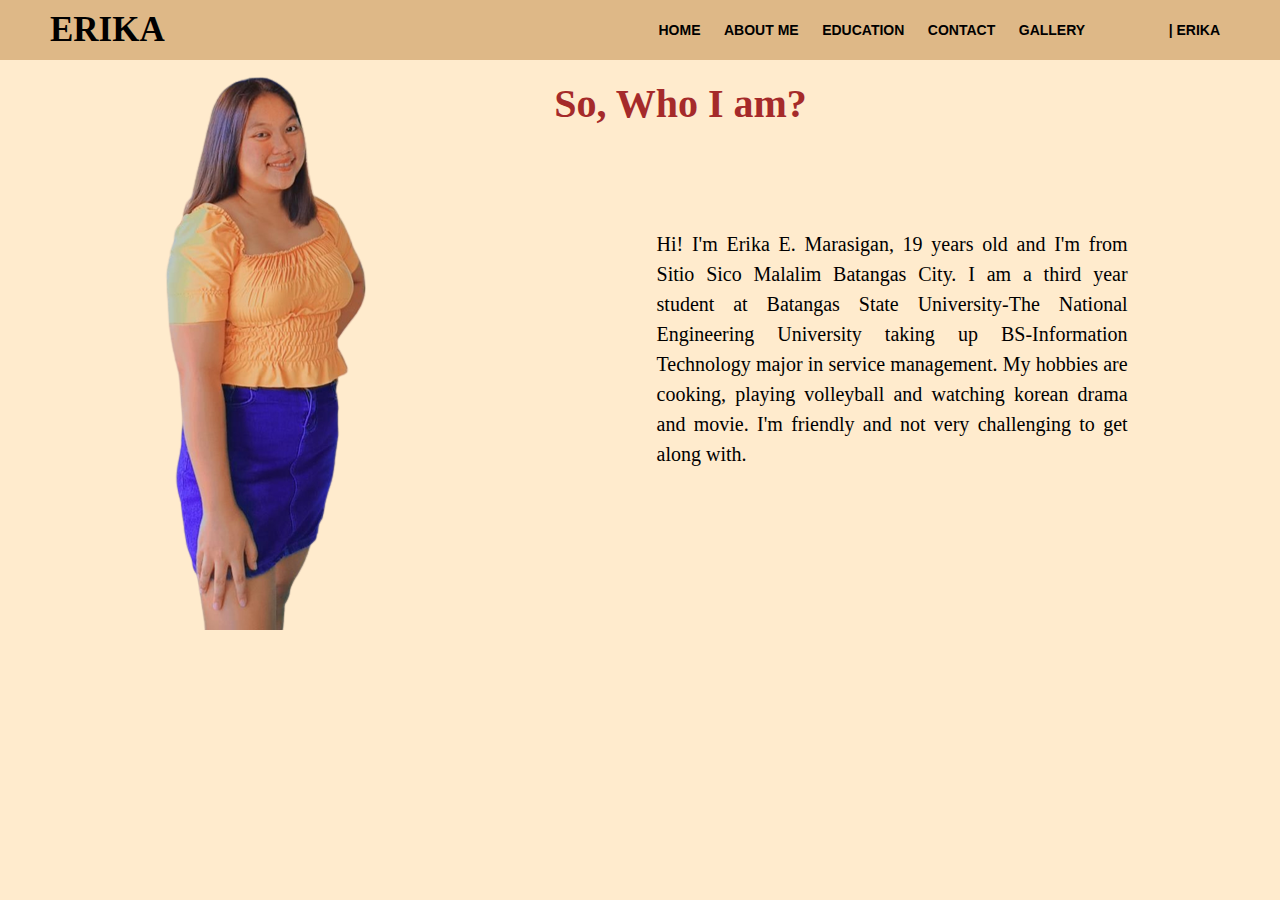
<file: about.html>
<!DOCTYPE html>
<html>

 <meta name="viewport" content="width=device-width, initial-scale=1.0">
<link rel="stylesheet" href="https://maxcdn.bootstrapcdn.com/bootstrap/3.4.1/css/bootstrap.min.css">
<link rel="stylesheet" href="https://cdnjs.cloudflare.com/ajax/libs/font-awesome/4.7.0/css/font-awesome.min.css">
<link rel="stylesheet" href="./style.css">

</head>

<body>

<header>
<div class="erika">ERIKA</div>

<nav>
<ul>
<li><a href="home.html">HOME</a></li>
<li><a href="about.html">About Me</a></li>
<li><a href="education.html">EDUCATION</a></li>
<li><a href="contact.html">CONTACT</a></li>
<li><a href="gallery.html">GALLERY</a></li>
<li><a href="index.html"><ul>| ERIKA</a></li>
</ul>
</nav>

<section id="about">


    <div class="row">
    <div class="col-md-5">
    <div class="about-img">
    <img src="./Images/kikay2.png" alt="">
    </div>
    </div>
    <br>
    <div class="col-md-7 about-right">
    <h2 class="color-3"><b>So, Who I am?</b></h2>
    <p class="p-first text-white">Hi! I'm Erika E. Marasigan, 19 years old and I'm from Sitio Sico Malalim Batangas City.
        I am a third year student at Batangas State University-The National Engineering University taking up BS-Information
        Technology major in service management. My hobbies are cooking, playing volleyball and watching korean drama and movie.
        I'm friendly and not very challenging to get along with.
    </p
    
    </div>
    </div>
    </section>
    
</body>
</html>
</file>
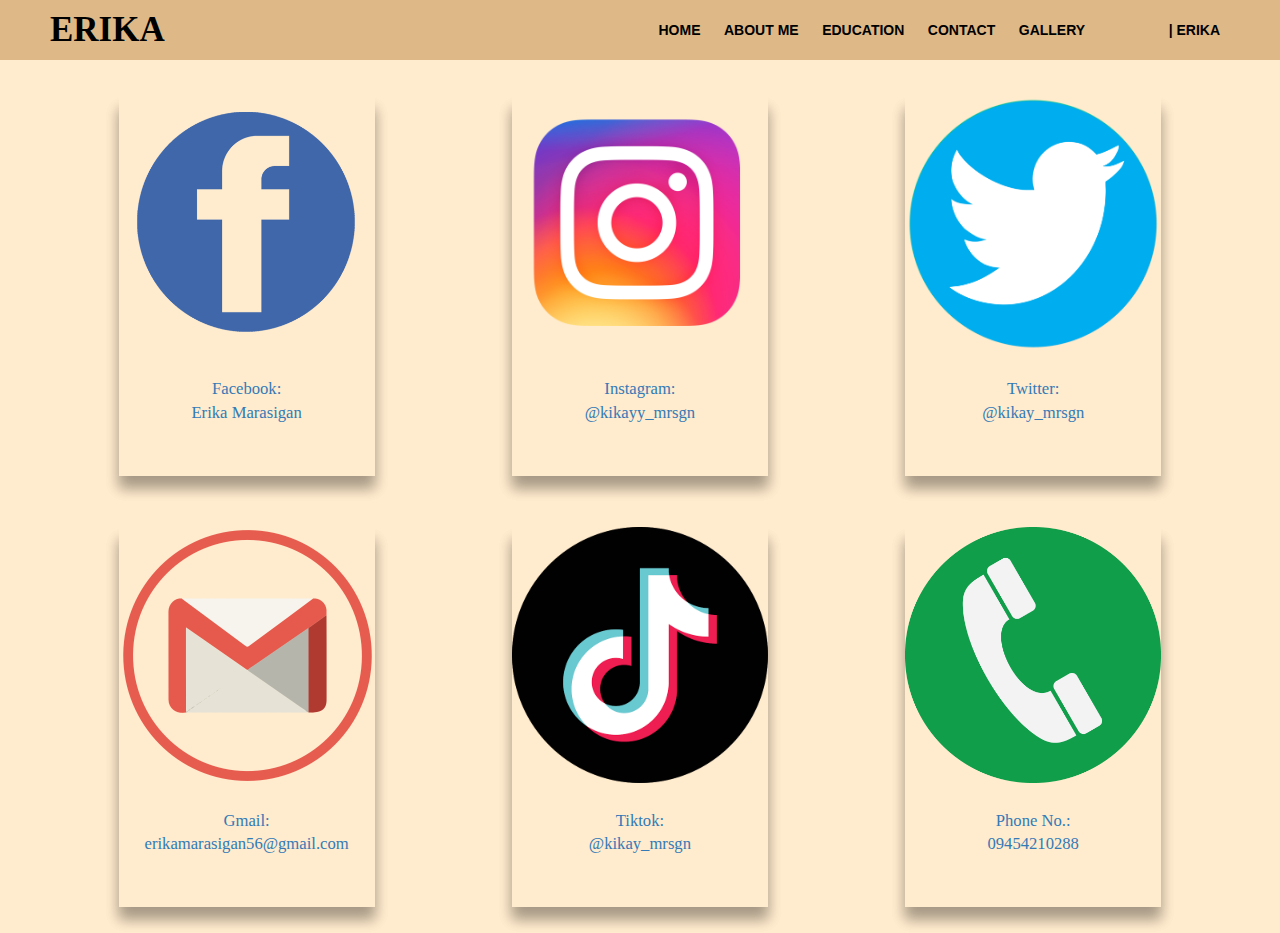
<file: contact.html>
<!DOCTYPE html>
<html>

<meta name="viewport" content="width=device-width, initial-scale=1.0">
<link rel="stylesheet" href="https://maxcdn.bootstrapcdn.com/bootstrap/3.4.1/css/bootstrap.min.css">
<link rel="stylesheet" href="https://cdnjs.cloudflare.com/ajax/libs/font-awesome/4.7.0/css/font-awesome.min.css">
<link rel="stylesheet" href="./style.css">


</head>

<body>

  <header>
    <div class="erika">ERIKA</div>


    <nav>
      <ul>
        <li><a href="home.html">HOME</a></li>
        <li><a href="about.html">About Me</a></li>
        <li><a href="education.html">EDUCATION</a></li>
        <li><a href="contact.html">CONTACT</a></li>
        <li><a href="gallery.html">GALLERY</a></li>
        <li><a href="index.html"><ul>| ERIKA</a></li>
      </ul>
    </nav>

    <center>
      <div class="clearfix">
        <div class="img-container">
          <div class="polaroid">
            <img src="./Images/facebook.png" style="width:100%">
            <div class="container55">
              <a>Facebook:<br>Erika Marasigan</a>
            </div>
          </div>
        </div>

        <div class="img-container">
          <div class="polaroid">
            <img src="./Images/instagram.png" style="width:100%">
            <div class="container55">
              <a>Instagram:<br>@kikayy_mrsgn</a>
            </div>
          </div>
        </div>

        <div class="img-container">
          <div class="polaroid">
            <img src="./Images/twitter.png" style="width:100%">
            <div class="container55">
              <a>Twitter:<br>@kikay_mrsgn</a>
            </div>
          </div>
        </div>
      </div>

      <div class="clearfix">
        <div class="img-container">
          <div class="polaroid">
            <img src="./Images/gmail.png" style="width:100%">
            <div class="container55">
              <a>Gmail:<br>erikamarasigan56@gmail.com
                </a>
            </div>
          </div>
        </div>

        <div class="img-container">
          <div class="polaroid">
            <img src="./Images/tiktok.png" style="width:100%">
            <div class="container55">
              <a>Tiktok:<br>@kikay_mrsgn</a>
            </div>
          </div>
        </div>
        
        <div class=" img-container">
                <div class="polaroid">
                  <img src="./Images/phone.png" style="width:100%">
                  <div class="container55">
                    <a>Phone No.:<br>09454210288</a>
                  </div>
                </div>
            </div>
          </div>
    </center>



</body>

</html>
</file>
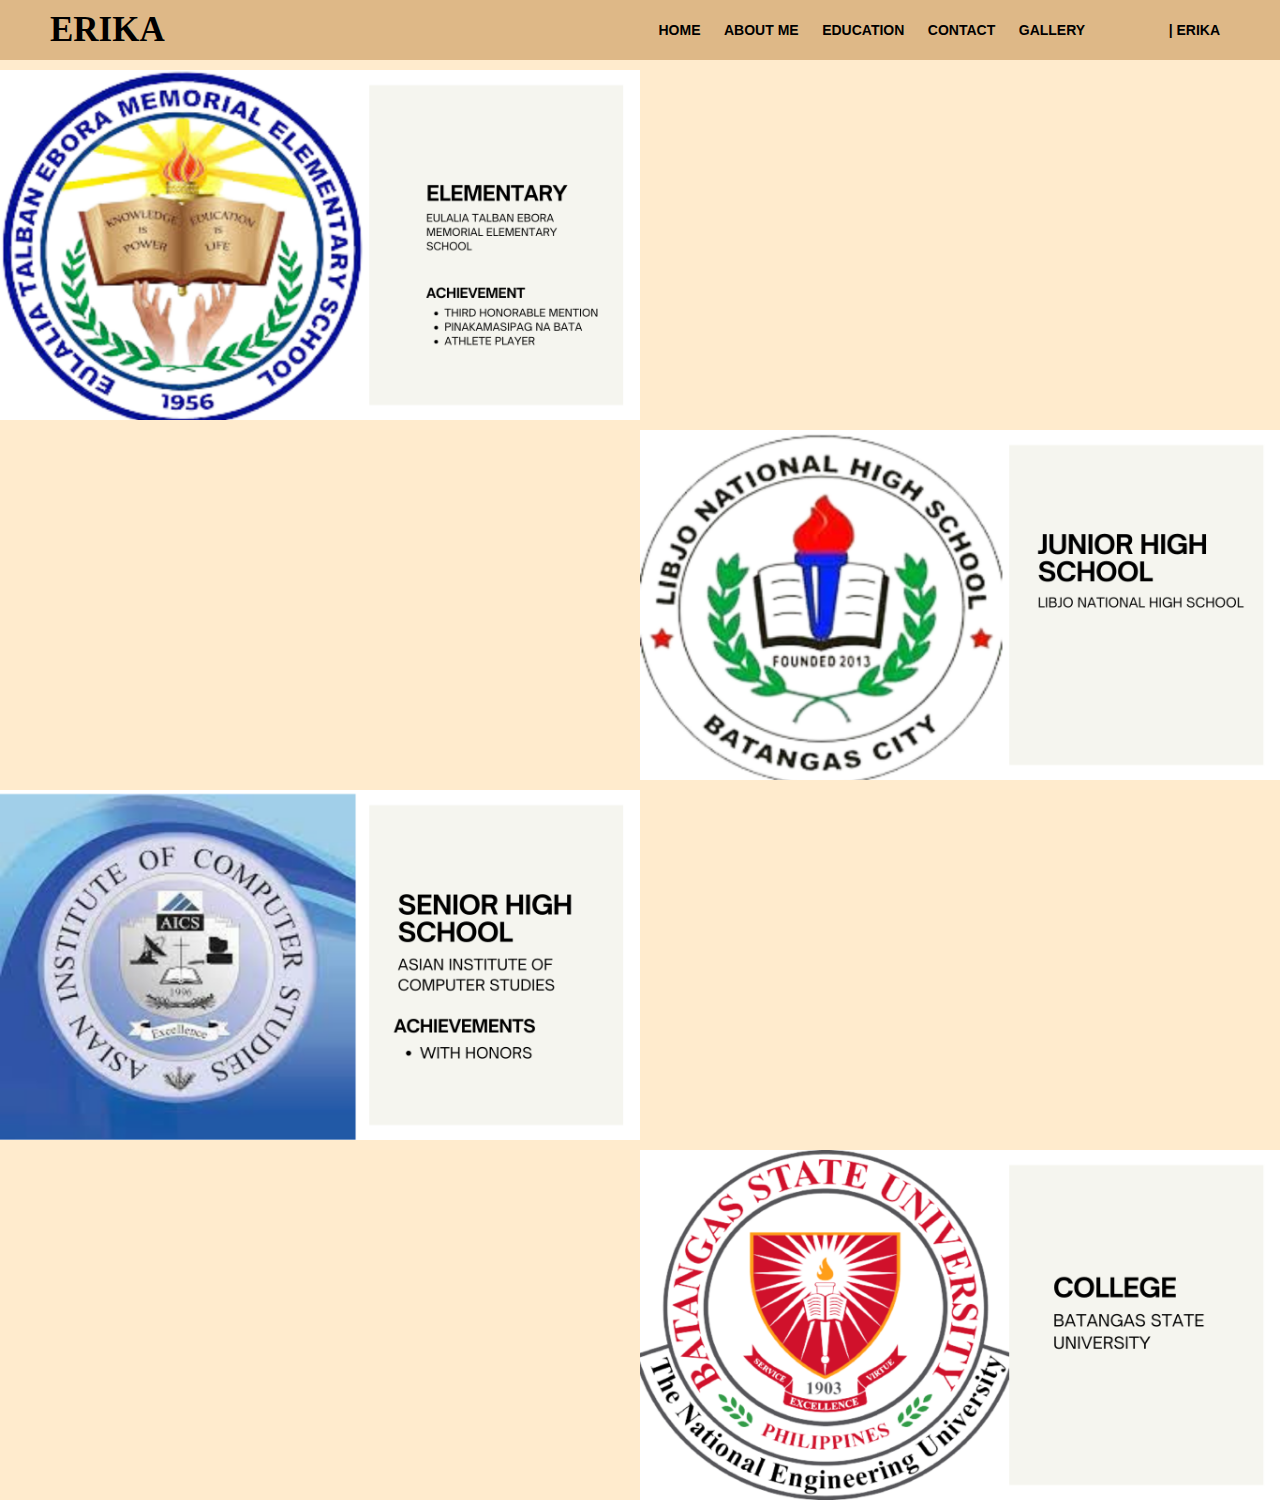
<file: education.html>
<!DOCTYPE html>
<html>

    <meta name="viewport" content="width=device-width, initial-scale=1.0">
    <link rel="stylesheet" href="https://maxcdn.bootstrapcdn.com/bootstrap/3.4.1/css/bootstrap.min.css">
    <link rel="stylesheet" href="https://cdnjs.cloudflare.com/ajax/libs/font-awesome/4.7.0/css/font-awesome.min.css">
    <link rel="stylesheet" href="./style.css">
  


<head>
<title>MY PERSONAL WEBSITE</title>

</head>

<body>

<header>
<div class="erika">ERIKA</div>

<nav>
<ul>
<li><a href="home.html">HOME</a></li>
<li><a href="about.html">About Me</a></li>
<li><a href="education.html">EDUCATION</a></li>
<li><a href="contact.html">CONTACT</a></li>
<li><a href="gallery.html">GALLERY</a></li>
<li><a href="index.html"><ul>| ERIKA</a></li>

</ul>
</nav>
</header>

<div class="elementary">
    <img src="./Images/ETEMES.png">
<br>
<br>
<br>
<br>
<br>
<br>
<br>
<br>
<br>
<br>
<br>
<br>
<br>
<br>
<br>
<br>
<br>
<br>
<div class="highschool">
    <img src="./Images/LIBJO.png">
    <br>
    <br>
    <br>
    <br>
    <br>
    <br>
    <br>
    <br>
    <br>
    <br>
    <br>
    <br>
    <br>
    <br>
    <br>
    <br>
    <br>
    <br>
    <div class="seniorhighschool">
        <img src="./Images/AICS.png">
    <br>
    <br>
    <br>
    <br>
    <br>
    <br>
    <br>
    <br>
    <br>
    <br>
    <br>
    <br>
    <br>
    <br>
    <br>
    <br>
    <br>
    <br>
    <div class="college">
        <img src="./Images/BSU.png">



</div>
</file>
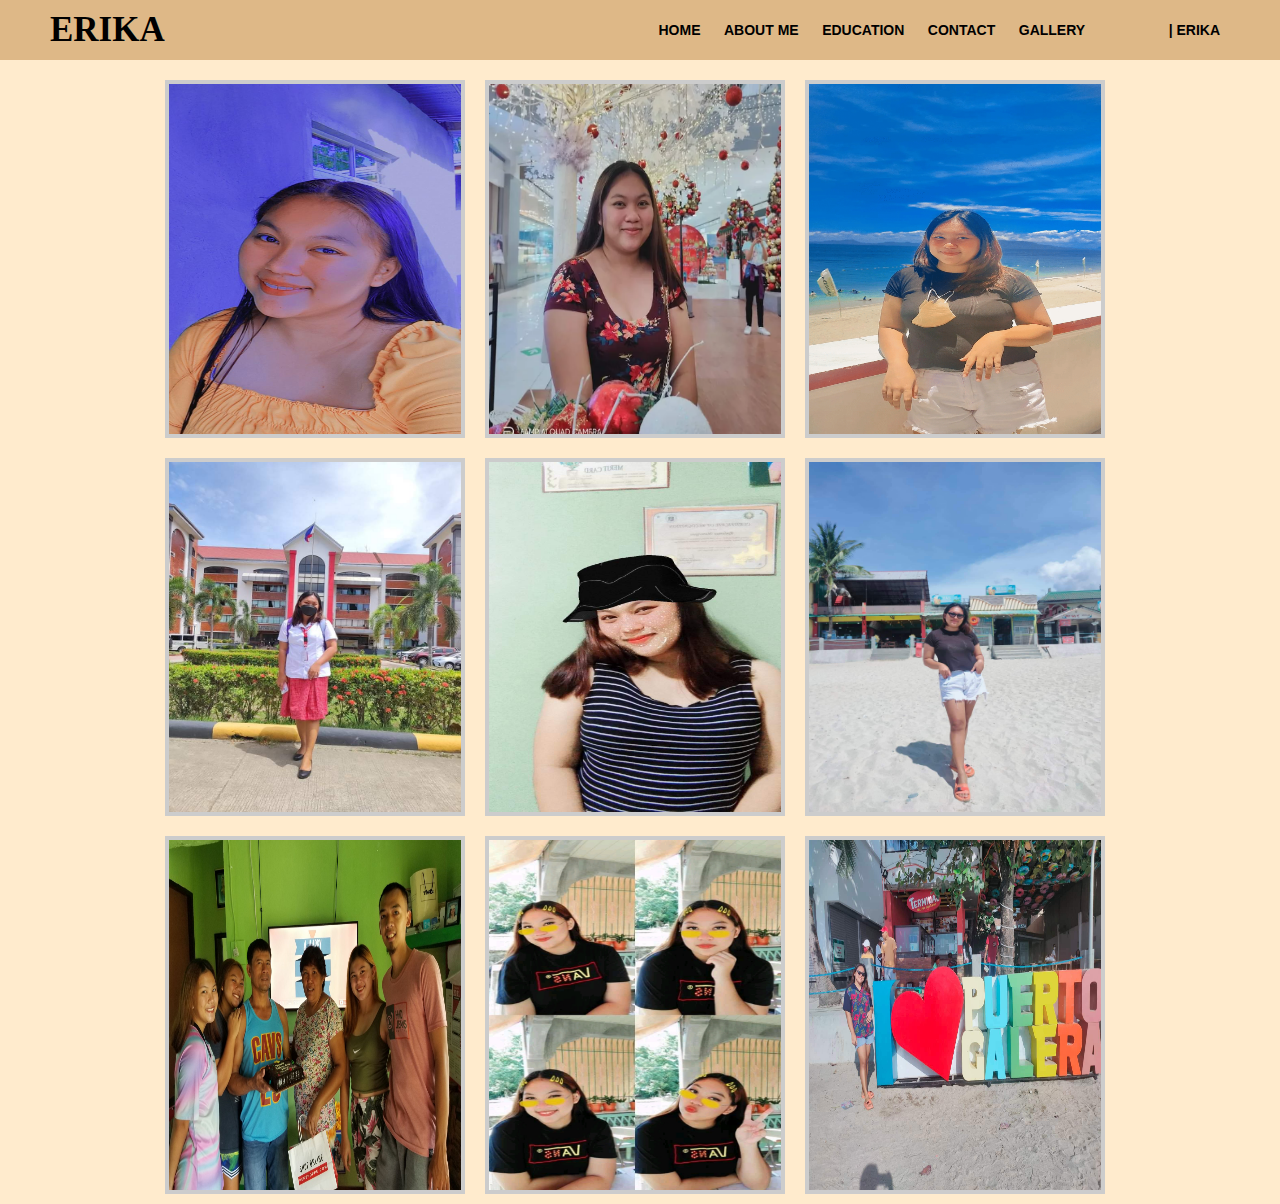
<file: gallery.html>
<!DOCTYPE html>
<html>

<meta name="viewport" content="width=device-width, initial-scale=1.0">
<link rel="stylesheet" href="https://maxcdn.bootstrapcdn.com/bootstrap/3.4.1/css/bootstrap.min.css">
<link rel="stylesheet" href="https://cdnjs.cloudflare.com/ajax/libs/font-awesome/4.7.0/css/font-awesome.min.css">
<link rel="stylesheet" href="./style.css">

</head>

<body>

<header>
<div class="erika">ERIKA</div>


<nav>
<ul>
<li><a href="home.html">HOME</a></li>
<li><a href="about.html">About Me</a></li>
<li><a href="education.html">EDUCATION</a></li>
<li><a href="contact.html">CONTACT</a></li>
<li><a href="gallery.html">GALLERY</a></li>
<li><a href="index.html"><ul>| ERIKA</a></li>
</ul>
</nav>

<div class="container">

<div class="gallery">
<img src="./Images/image1.jpg">
</div>

<div class="gallery">
<img src="./Images/image2.jpg">
</div>

<div class="gallery">
<img src="./Images/image3.gif">
</div>

<div class="gallery">
<img src="./Images/image4.jpeg">
</div>

<div class="gallery">
<img src="./Images/image5.jpeg">
</div>

<div class="gallery">
<img src="./Images/image6.jpeg">
</div>

<div class="gallery">
<img src="./Images/pic fam.jpg">
</div>

<div class="gallery">
<img src="./Images/image8.jpg">
</div>

<div class="gallery">
<img src="./Images/image9.jpeg">
</div>

</div>
</section>

</body>
</html>
</file>
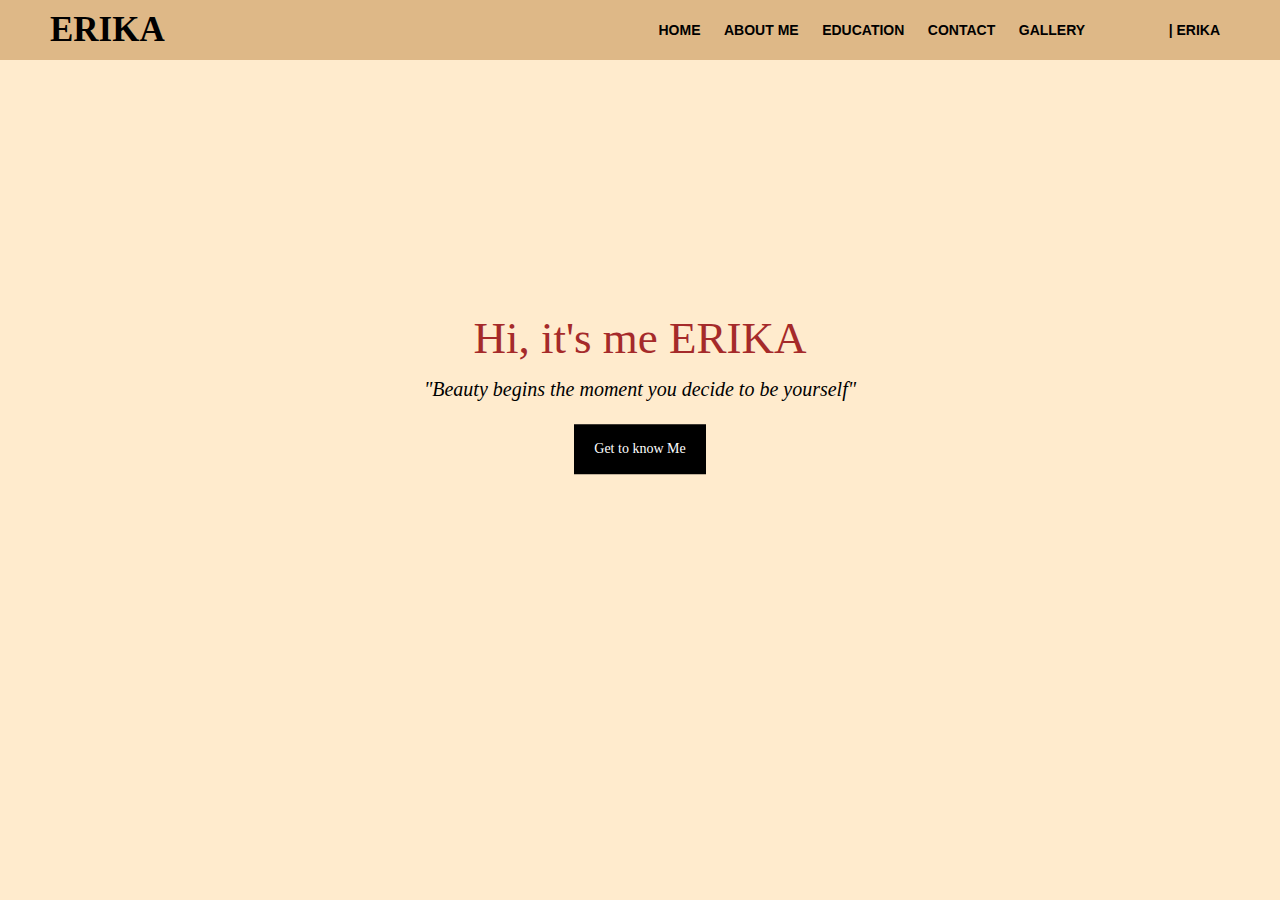
<file: home.html>
<!DOCTYPE html>
<html>

    <meta name="viewport" content="width=device-width, initial-scale=1.0">
    <link rel="stylesheet" href="https://maxcdn.bootstrapcdn.com/bootstrap/3.4.1/css/bootstrap.min.css">
    <link rel="stylesheet" href="https://cdnjs.cloudflare.com/ajax/libs/font-awesome/4.7.0/css/font-awesome.min.css">
    <link rel="stylesheet" href="./style.css">
 


<head>
<title>MY PERSONAL WEBSITE</title>

</head>

<body>

<header>
<div class="erika">ERIKA</div>

<nav>
<ul>
<li><a href="home.html">HOME</a></li>
<li><a href="about.html">About Me</a></li>
<li><a href="education.html">EDUCATION</a></li>
<li><a href="contact.html">CONTACT</a></li>
<li><a href="gallery.html">GALLERY</a></li>
<li><a href="index.html"><ul>| ERIKA</a></li>
</ul>
</nav>
</header>

<section class="bgimage" id="home">
    <div class="container-fluid">
        <div class="row">
        <div class="col-lg-12 col-md-12 col-sm-12 col-xs-12 hero-text">
            <h2 class="hero_title">Hi, it's me ERIKA</h2>
            <p class="hero_desc"><i>"Beauty begins the moment you decide to be yourself"</i></p>
            <br>
            <form action="about.html">
            <button>Get to know Me</button>
        </div>
        </div>
    </div>
</section>

</body>
</html>
</file>
<file: style.css>
<style>
*{
margin:0;
padding:0;
}

header{
height:60px;
background: burlywood;
padding:0 50px;
}

.erika{
width:30%;
float:left;
color: black;
font-weight:bold;
text-transform: uppercase;
line-height:60px;
font-size:35px;
font-family:lucida handwriting;
}

nav{
width:68%;
float:right;
}

nav ul{
list-style:none;
float:right;
}

nav ul li{
display: inline-block;
}

nav ul li a{
text-decoration: none;
color: black;
font-family:sans-serif;
font-weight:bold;
margin: 0 10px;
line-height:60px;
text-transform:uppercase;
}

.background img{
    width:100%;
    height:550px;
    }

    body{
        background: blanchedalmond;
   font-family: garamond;
   text-align:justify;
   }
   
   #about.p-first{
       margin-bottom:30px;
       }
       
       #about h2{
       margin-bottom: 1px;
       margin-top: 12px;
       }
       
       .color-3{
       font-size: 40px;
       color: brown;
       }
       
       .text-white{
       color: black;
       padding:8vw;
       }
       
       p{
       margin-bottom: 0;
       font-size: 20px;
       line-height:30px;
       color: black;
       }
       
   .container{
       max-width:1000px;
       margin:auto;
       background: blanchedalmond ;
       overflow:auto;
       }
   
   .gallery{
       margin:10px;
       border:4px solid #ccc;
       float:left;
       width:300px;
       }
       .gallery img{
       width:100%;
       height:350px;
       }
   
           .bgimage {
               height:90vh;
               background-image: bg1.jpg;
               background-size:cover;
               position:relative;
           }
       
           .hero_title {
               font-size: 4.5rem;
           }
           .hero_desc {
               font-size: 2rem;
           }
           .hero-text {
               text-align: center;
               position: absolute;
               top: 40%;
               left: 50%;
               transform: translate(-50%, -50%);
               color: brown;
           }         
   
           div.image {
               margin: 5px;
               border: 3px solid black;
               float: left;
               width: 33.33%;
               padding: 2vw;
             }
             
             div.image:hover {
               border: 3px solid brown;
             }
             
             div.image img {
               width: 100%;
               height: auto;
             }
   
             div.image {
               margin: 5px;
               border: 3px solid black;
               float: left;
               width: 180px;
             }
             
             div.image:hover {
               border: 3px solid brown;
             }
             
             div.image img {
               width: 100%;
               height: auto;
             }
   
           div.photo {
               margin: 5px;
               border: 3px solid black;
               float: left;
               width: 33.33%;
               padding: 2vw;
             }
             
             div.photo:hover {
               border: 3px solid brown;
             }
             
             div.photo img {
               width: 100%;
               height: auto;
             }
   
             div.photo {
               margin: 5px;
               border: 3px solid black;
               float: left;
               width: 180px;
             }
             
             div.photo:hover {
               border: 3px solid brown;
             }
             
             div.photo img {
               width: 100%;
               height: auto;
             }
             div.desc {
               padding: 15px;
               text-align: center;
             }
             
             .container-fluid button {
               border: none;
               outline: 0;
               display: inline-block;
               padding: 15px 20px;
               color: white;
               background-color: black;
               text-align: center;
               cursor: pointer;
             }
             
             .container-fluid button:hover {
               background-color: brown;
               color: white;
             }
   
    
             .img-container {
               float: left;
               width: 33.33%;
               padding: 2vw;
             }
             
             .clearfix::after {
               content: "";
               clear: both;
               display: table;
             }
             
             .polaroid {
               width: 20vw;
               box-shadow: 0 1vw 1vw 0 rgba(0, 0, 0, 0.2), 0 1vw 1vw 0 rgba(0, 0, 0, 0.19);
               font-size: 1.3vw;
               text-align: center;
               padding-bottom: 2vw;
             }
   
             .container55 {
               border-radius: 0.5vw;
               padding: 2vw;
             }
   
             .polaris {
               width: 30vw;
               box-shadow: 0 1vw 1vw 0 rgba(0, 0, 0, 0.2), 0 1vw 1vw 0 rgba(0, 0, 0, 0.19);
               font-size: 1.3vw;
               text-align: center;
               padding-bottom: 2vw;
             }
   
             .img-container1 {
               float: left;
               width: 100%;
               padding: 2vw;
             }
   
             
.elementary img{
    width:50%;
    height:350px;
   float:left;
    }
    .highschool img{
        width:50%;
        height:350px;
        float:right;
    }
   
    .seniorhighschool img{
        width:50%;
        height:350px;
       float:left;
        }
        .college img{
            width:50%;
            height:350px;
            float:right;
        }
         
   </style>
</file>
